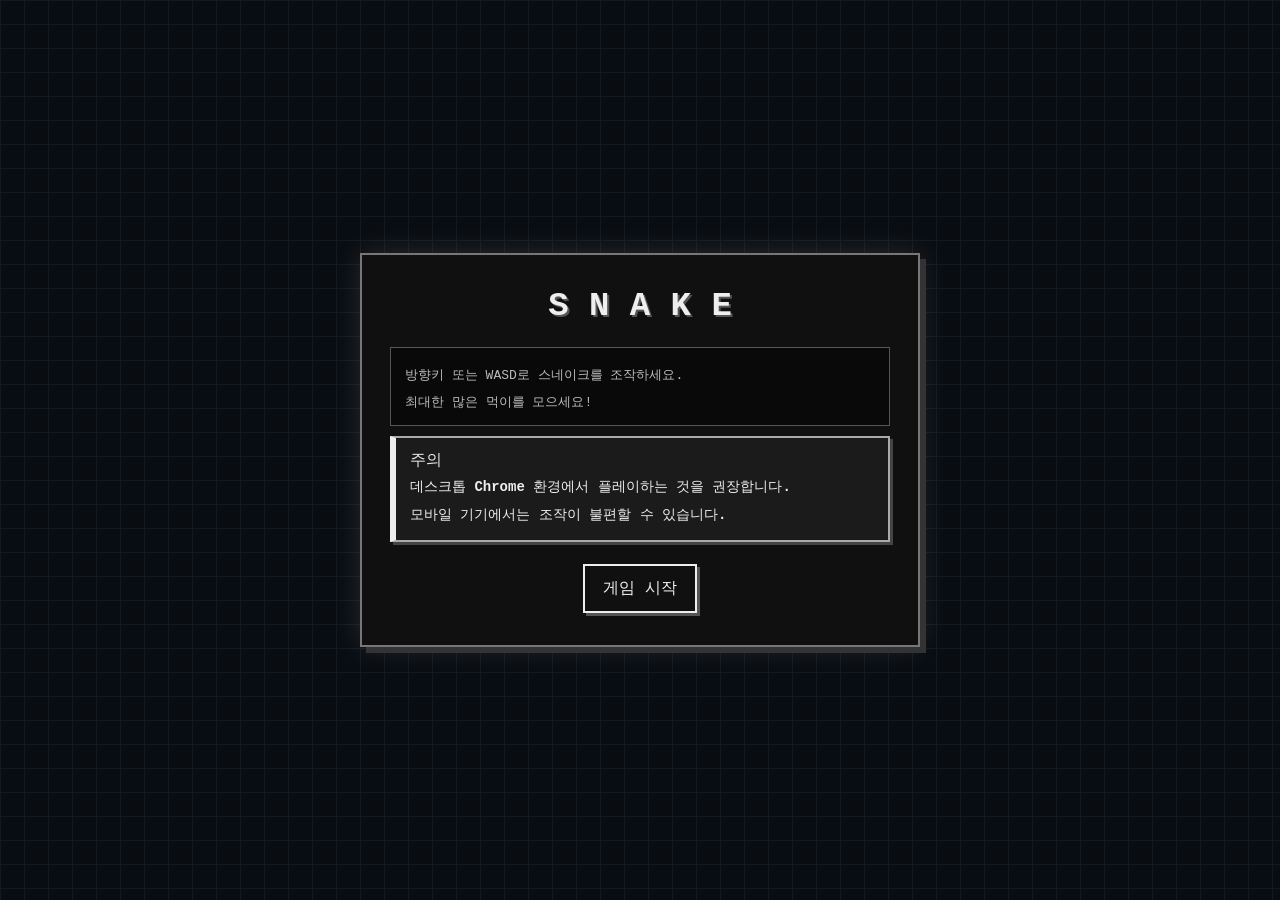
<file: index.html>
<!doctype html>
<html lang="ko">
<head>
    <meta charset="utf-8">
    <meta name="viewport" content="width=device-width, initial-scale=1">
    <meta name="theme-color" content="#090d12">
    <title>Snake · Arcade</title>
    <link rel="stylesheet" href="css/style.css">
</head>
<body>
    <canvas id="barrier" aria-hidden="true"></canvas>
    <main class="title-card">
        <h1>S N A K E</h1>

        <div class="title-messages">
            <section class="message-group" aria-label="게임 안내">
                <p class="message-copy">방향키 또는 WASD로 스네이크를 조작하세요.</p>
                <p class="message-copy">최대한 많은 먹이를 모으세요!</p>
            </section>

            <section class="message-group system-note" aria-label="실행 환경 안내">
                <span>주의</span>
                <p class="message-copy">데스크톱 Chrome 환경에서 플레이하는 것을 권장합니다.</p>
                <p class="message-copy">모바일 기기에서는 조작이 불편할 수 있습니다.</p>
            </section>
        </div>

        <a class="play-link" href="./snake.html">게임 시작</a>
    </main>
</body>
</html>
</file>
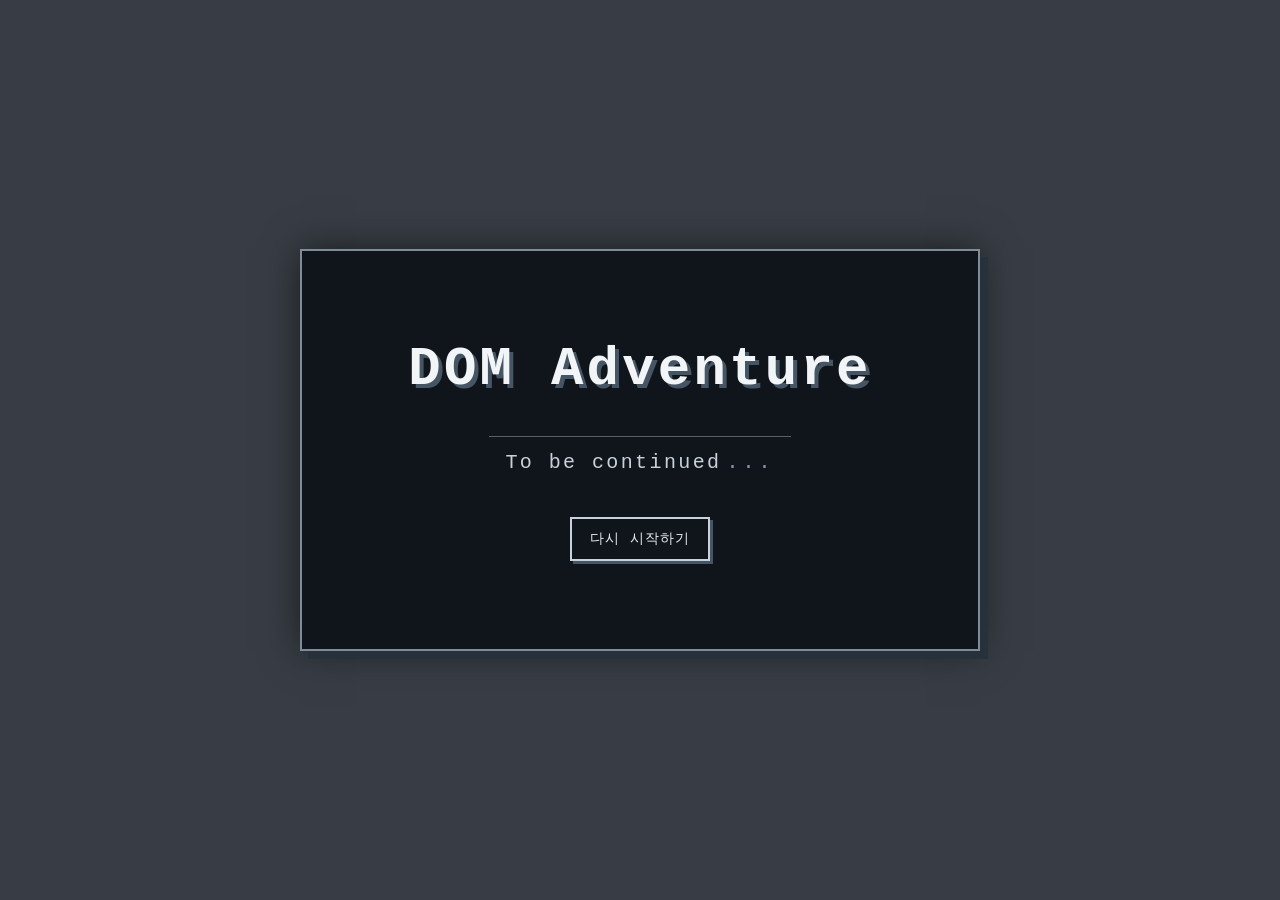
<file: demo-ending.html>
<!DOCTYPE html>
<html lang="en">
<head>
    <meta charset="UTF-8">
    <meta name="viewport" content="width=device-width, initial-scale=1.0">
    <meta name="theme-color" content="#090d12">
    <title>DOM Adventure — To be continued</title>
    <link rel="stylesheet" href="css/style.css">
</head>
<body>
    <main class="ending-card">
        <h1>DOM Adventure</h1>
        <p>To be continued<span class="ending-dots" aria-hidden="true">...</span></p>
        <a class="ending-restart" href="./">다시 시작하기</a>
    </main>
</body>
</html>
</file>
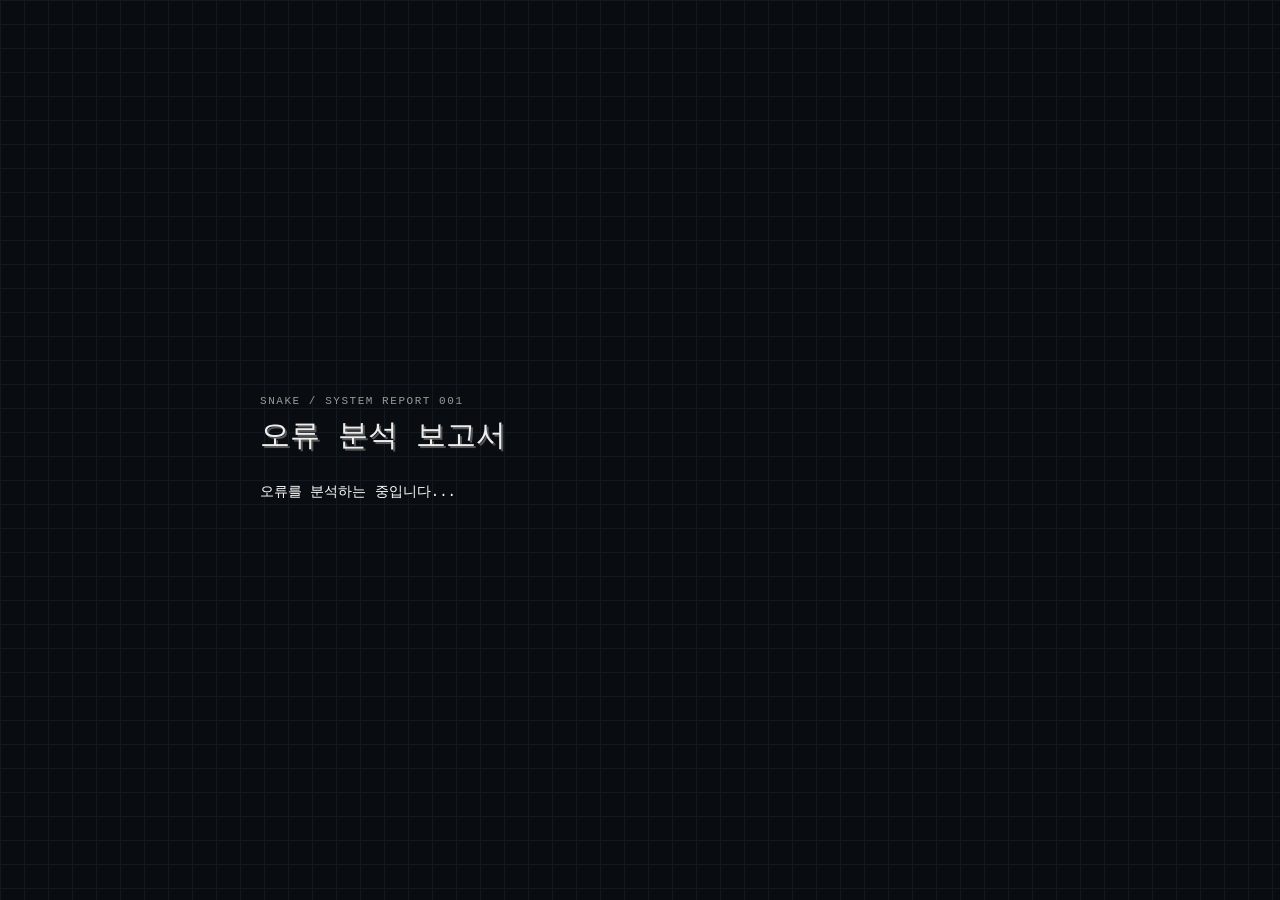
<file: report.html>
<!doctype html>
<html lang="ko">
<head>
    <meta charset="utf-8">
    <meta name="viewport" content="width=device-width, initial-scale=1">
    <meta name="theme-color" content="#090d12">
    <title>#/@?!*#^@#%#%$</title>
    <link rel="stylesheet" href="css/style.css">
    <link rel="stylesheet" href="css/report.css">
    <script src="js/report.js" defer></script>
</head>
<body>
    <canvas id="barrier" aria-hidden="true"></canvas>

    <a class="demo-ending-link" href="./demo-ending.html">#/@?!*#^@#%#%$</a>

    <main class="report-shell">
        <header class="report-header">
            <p class="report-kicker">SNAKE / SYSTEM REPORT 001</p>
            <h1>오류 분석 보고서</h1>
        </header>
        <div class="report-messages" id="report-messages" aria-live="polite" aria-atomic="false"></div>
    </main>
</body>
</html>
</file>
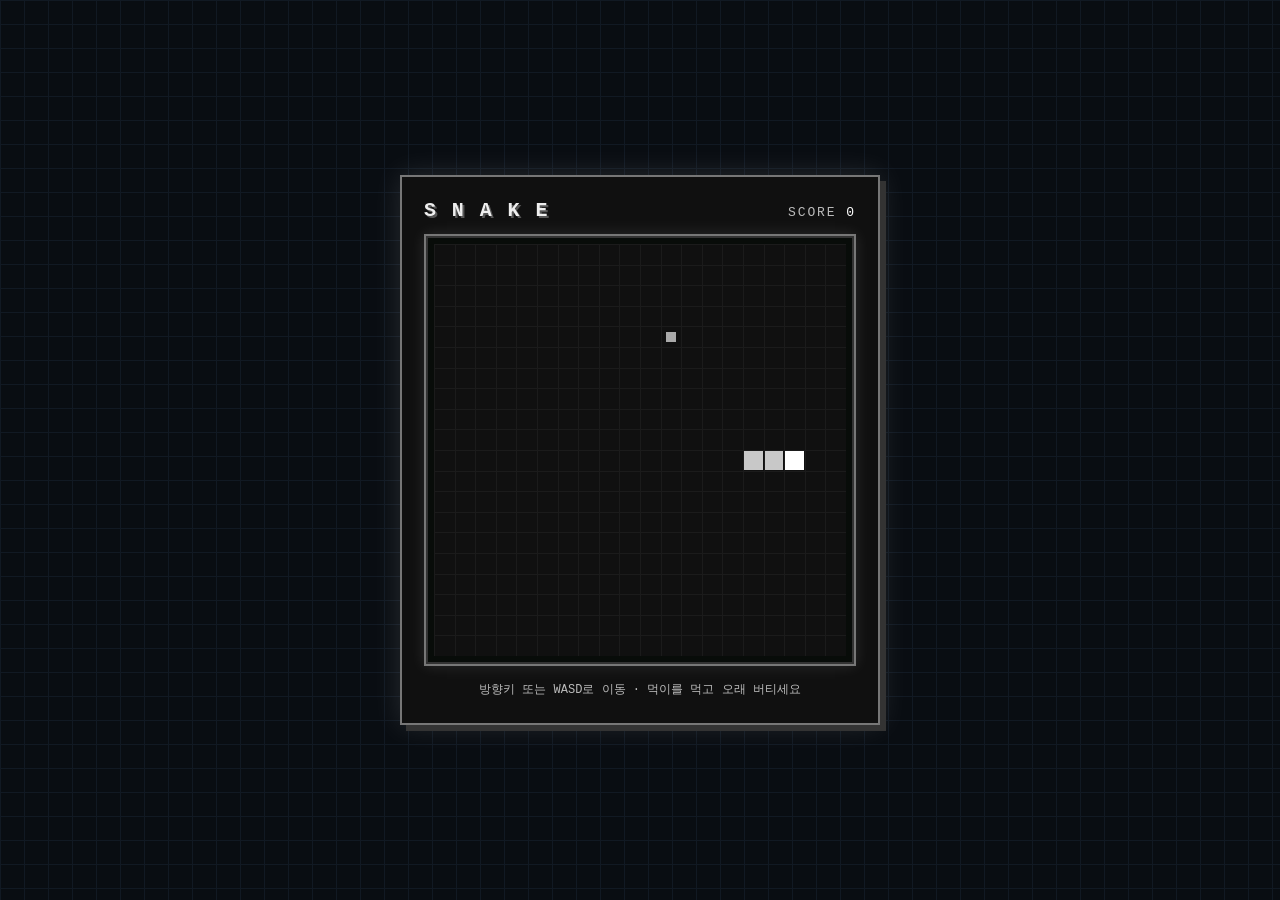
<file: snake.html>
<!doctype html>
<html lang="ko">
<head>
    <meta charset="utf-8">
    <meta name="viewport" content="width=device-width, initial-scale=1">
    <meta name="theme-color" content="#111">
    <title>Snake</title>
    <link rel="stylesheet" href="css/style.css">
    <link rel="stylesheet" href="css/snake.css">
    <script src="js/snake.js" defer></script>
</head>
<body>
    <canvas id="barrier" aria-hidden="true"></canvas>
    <main class="game" aria-labelledby="game-title">
        <header class="game-header">
            <h1 id="game-title">S N A K E</h1>
            <p class="score-line">SCORE <span id="score">0</span></p>
        </header>

        <div class="board-frame" id="board-frame">
            <canvas id="game-board" width="400" height="400" aria-label="Snake 게임 보드"></canvas>
        </div>

        <p class="help" id="game-help">방향키 또는 WASD로 이동 · 먹이를 먹고 오래 버티세요</p>
        <p class="error-message" id="error-message" role="alert" hidden>오류가 발생했습니다. F12를 누르고 "콘솔" 탭으로 이동하여 자세한 정보를 확인하십시오</p>
        <p class="game-over" id="game-over" hidden>GAME OVER · R 키로 다시 시작</p>
    </main>
</body>
</html>
</file>
<file: css/style.css>
:root {
    color-scheme: dark;
    font-family: "Courier New", monospace;
    background: #383d45;
    color: #e5e5e5;
    font-synthesis: none;
}

* { box-sizing: border-box; }

body {
    min-width: 320px;
    min-height: 100vh;
    margin: 0;
    display: grid;
    place-items: center;
    overflow-x: hidden;
    position: relative;
    isolation: isolate;
    background: transparent;
}

#barrier {
    position: fixed;
    z-index: 1;
    inset: 0;
    display: block;
    width: 100vw;
    height: 100vh;
    background-color: #090d12;
    background-image: linear-gradient(#111923 1px, transparent 1px), linear-gradient(90deg, #111923 1px, transparent 1px);
    background-size: 24px 24px;
}

#barrier-dust-canvas {
    position: fixed;
    z-index: 1;
    inset: 0;
    display: block;
    width: 100vw;
    height: 100vh;
    pointer-events: none;
}

.title-card {
    position: relative;
    z-index: 2;
    width: min(100% - 32px, 560px);
    padding: 32px 28px;
    border: 2px solid #777;
    background: #101010;
    box-shadow: 6px 6px 0 #333, 0 0 28px #ffffff20;
    text-align: center;
}

.ending-card {
    position: relative;
    z-index: 2;
    width: min(100% - 32px, 680px);
    padding: clamp(42px, 10vw, 88px) 24px;
    border: 2px solid #7f8b98;
    background: #10151b;
    box-shadow: 8px 8px 0 #27313b, 0 0 36px #0008;
    text-align: center;
}

.ending-card h1 {
    margin: 0;
    color: #f1f5f8;
    font-size: clamp(28px, 7vw, 54px);
    line-height: 1.15;
    letter-spacing: .06em;
    text-shadow: 4px 4px 0 #465563;
}

.ending-card p {
    display: inline-flex;
    align-items: center;
    gap: 5px;
    margin: 34px 0 0;
    padding: 11px 16px;
    border-top: 1px solid #53616e;
    color: #c7d2dc;
    font-size: clamp(15px, 3vw, 20px);
    letter-spacing: .12em;
    line-height: 1.5;
}

.ending-dots {
    color: #8797a5;
    letter-spacing: .2em;
}

.ending-restart {
    display: table;
    margin: 28px auto 0;
    padding: 11px 18px;
    border: 2px solid #c7d2dc;
    color: #e5edf4;
    font-size: 14px;
    font-weight: 700;
    letter-spacing: .08em;
    text-decoration: none;
    box-shadow: 3px 3px 0 #465563;
}

.ending-restart:hover,
.ending-restart:focus-visible {
    outline: none;
    color: #10151b;
    background: #e5edf4;
}

h1 {
    margin: 0;
    color: #eee;
    font-size: 20px;
    font-weight: 700;
    text-shadow: 2px 2px 0 #555;
}

.title-card h1 { margin-bottom: 22px; font-size: clamp(24px, 8vw, 34px); }
.title-messages {
    display: grid;
    gap: 10px;
    text-align: left;
}
.message-group {
    padding: 12px 14px;
    border: 1px solid #555;
    background: #090909;
}
.system-note {
    border: 2px solid #aaa;
    border-left: 6px solid #eee;
    background: #1b1b1b;
    box-shadow: 3px 3px 0 #444;
}
.system-note .message-copy {
    color: #eee;
    font-size: 14px;
    font-weight: 700;
}
.message-label {
    margin: 0 0 8px;
    color: #eee;
    font-size: 11px;
    letter-spacing: .14em;
}
.message-copy {
    margin: 5px 0 0;
    color: #bbb;
    font-size: 13px;
    line-height: 1.65;
}
.title-card .play-link {
    display: inline-block;
    margin-top: 22px;
    padding: 12px 18px;
    border: 2px solid #eee;
    color: #eee;
    font-weight: 700;
    text-decoration: none;
    text-transform: uppercase;
    box-shadow: 3px 3px 0 #555;
}
.title-card .play-link:hover, .title-card .play-link:focus-visible {
    color: #101010;
    background: #eee;
    outline: none;
}

@media (max-width: 420px) {
    .title-card { padding: 26px 18px; }
    .message-group { padding: 11px; }
}

/* 무작위로 색이 바뀌는 블록을 전체 화면 글리치 레이어로 사용합니다. */
.glitch-screen { isolation: isolate; }

#glitch-noise {
    position: fixed;
    z-index: 10;
    inset: 0;
    width: 100vw;
    height: 100vh;
    opacity: .58;
    pointer-events: none;
    image-rendering: pixelated;
}

.glitch-screen .title-card {
    border-color: #62efff;
    box-shadow: 6px 6px 0 #ff3cb8, 0 0 32px #00e5ff50;
}

.glitch-screen h1 { color: #ff73c8; text-shadow: 2px 2px #00e5ff; }
</file>
<file: css/report.css>
.report-shell {
    position: relative;
    z-index: 2;
    width: min(100% - 32px, 760px);
    margin: 24px auto;
}

.report-header {
    padding-bottom: 12px;
}

.report-kicker {
    margin: 0 0 8px;
    color: #999;
    font-size: 11px;
    letter-spacing: .14em;
}

.report-header h1 {
    font-size: clamp(22px, 5vw, 30px);
}

.report-messages {
    display: grid;
    gap: 16px;
    padding-top: 12px;
}

.report-message {
    margin: 0;
    color: #ddd;
    font-size: 14px;
    line-height: 1.8;
}

.report-status { color: #fff; }
.report-diagnosis { color: #aaa; }
.report-alert {
    padding-left: 14px;
    border-left: 2px solid #eee;
    color: #fff;
    font-weight: 700;
}

.report-action, .demo-ending-link {
    display: inline-block;
    padding: 11px 14px;
    border: 2px solid #eee;
    background: #111;
    color: #eee;
    font: inherit;
    font-weight: 700;
    text-decoration: none;
    box-shadow: 3px 3px 0 #555;
}

.report-action { cursor: pointer; }
.report-action:hover, .report-action:focus-visible,
.demo-ending-link:hover, .demo-ending-link:focus-visible {
    outline: none;
    background: #eee;
    color: #111;
}

.guide-navigation {
    display: flex;
    align-items: center;
    justify-content: space-between;
    gap: 12px;
    margin-top: 20px;
    padding-top: 12px;
    border-top: 1px solid #555;
}

.guide-nav-button {
    min-width: 88px;
    padding: 9px 12px;
    border: 1px solid #aaa;
    background: #111;
    color: #eee;
    font: inherit;
    cursor: pointer;
}

.guide-nav-button:hover:not(:disabled), .guide-nav-button:focus-visible {
    outline: none;
    background: #eee;
    color: #111;
}

.guide-nav-button:disabled {
    color: #777;
    cursor: default;
}

.guide-step-count {
    color: #999;
    font-size: 12px;
    font-variant-numeric: tabular-nums;
}

.guide-step {
    padding: 0;
}

.guide-step + .guide-step {
    padding-top: 14px;
    border-top: 1px solid #555;
}

.guide-step h2 {
    margin: 0 0 9px;
    color: #fff;
    font-size: 15px;
}

.guide-step p {
    margin: 7px 0 0;
    color: #ccc;
    font-size: 13px;
    line-height: 1.8;
}

.code-example {
    overflow-x: auto;
    margin: 10px 0 0;
    padding: 12px;
    border: 1px solid #444;
    background: #050505;
    color: #f1f1f1;
    font: 12px/1.7 "Courier New", monospace;
    white-space: pre-wrap;
    overflow-wrap: anywhere;
}

.sample-table {
    width: 100%;
    margin-top: 12px;
    border-collapse: collapse;
    table-layout: fixed;
}

.sample-table th, .sample-table td {
    width: 50%;
    padding: 8px;
    border-bottom: 1px solid #555;
    text-align: left;
    vertical-align: top;
}

.sample-table th {
    color: #aaa;
    font-size: 11px;
    font-weight: 400;
}

.sample-table td + td, .sample-table th + th {
    border-left: 1px solid #555;
}

.fruit-grid {
    display: flex;
    flex-wrap: wrap;
    gap: 7px;
}

.fruit-block {
    display: flex;
    flex: 1 1 calc((100% - 7px) / 2);
    max-width: calc((100% - 7px) / 2);
    min-width: 0;
    min-height: 62px;
    flex-direction: column;
    align-items: center;
    justify-content: center;
    gap: 4px;
    border: 1px solid transparent;
    border-radius: 14px;
    box-shadow: 0 3px 0 #0003;
    color: #393037;
    text-align: center;
    transition: transform 120ms ease, box-shadow 120ms ease;
}

.fruit-block:hover {
    transform: translateY(-2px);
    box-shadow: 0 5px 0 #0003;
}

#apple { border-color: #ef9aa2; background: #ffe0e3; }
#banana { border-color: #e8ca65; background: #fff4c9; }
#cherry { border-color: #ed90aa; background: #ffe0eb; }
#grapes { border-color: #b4a0e7; background: #eee7ff; }
#orange { border-color: #e8a15d; background: #ffead5; }
#peach { border-color: #e9a28d; background: #ffe6dc; }
#strawberry { border-color: #ed9aad; background: #ffe3e9; }
#watermelon { border-color: #87c991; background: #e3f8e5; }
#pineapple { border-color: #ddc15e; background: #fff3c4; }

.fruit-emoji { font-size: 24px; line-height: 1; }
.fruit-id { color: inherit; font: 10px "Courier New", monospace; }

.fruit-reset-button {
    display: block;
    margin: 12px auto 0;
    padding: 7px 11px;
    border: 1px solid #c5a9dc;
    border-radius: 999px;
    background: #f3e8ff;
    color: #49355c;
    font: 12px "Courier New", monospace;
    cursor: pointer;
}

.fruit-reset-button:hover, .fruit-reset-button:focus-visible {
    outline: 2px solid #d6b8f2;
    outline-offset: 2px;
    background: #ead6ff;
}

.table-code {
    max-height: 390px;
    margin: 0;
    padding: 8px;
    font-size: 10px;
}

.demo-ending-link {
    position: fixed;
    z-index: 0;
    right: 18px;
    bottom: 18px;
}

@media (max-width: 560px) {
    .report-shell { width: min(100% - 28px, 760px); margin: 18px auto; }
    .sample-table th, .sample-table td { padding: 6px 4px; }
    .fruit-grid { gap: 4px; }
    .fruit-block { min-height: 54px; }
    .fruit-emoji { font-size: 19px; }
    .fruit-id { font-size: 9px; }
}

@media (min-width: 680px) {
    .fruit-block {
        flex-basis: calc((100% - 14px) / 3);
        max-width: calc((100% - 14px) / 3);
    }
}
</file>
<file: css/snake.css>
/* 스네이크 게임 보드와 점수, 안내 문구에만 적용하는 스타일입니다. */
.game {
    position: relative;
    z-index: 2;
    width: min(100% - 32px, 480px);
    padding: 22px;
    border: 2px solid #777;
    background: #101010;
    box-shadow: 6px 6px 0 #333, 0 0 28px #ffffff20;
    text-align: center;
}

.game-header {
    display: flex;
    align-items: baseline;
    justify-content: space-between;
    margin: 0 0 12px;
    letter-spacing: .12em;
}

.score-line { margin: 0; color: #bbb; font-size: 13px; }
#score { color: #fff; }

.board-frame {
    width: 100%;
    padding: 8px;
    border: 2px solid #777;
    background: #080c09;
    box-shadow: inset 0 0 0 2px #333, 0 0 14px #ffffff1c;
    transition: transform 180ms ease, filter 180ms ease;
}

#game-board {
    display: block;
    width: 100%;
    height: auto;
    image-rendering: pixelated;
    background: #101010;
}

.help, .game-over, .error-message {
    min-height: 1.4em;
    margin: 14px 0 0;
    color: #bbb;
    font-size: 12px;
    line-height: 1.7;
}

.error-message { color: #fff; }

.board-frame.is-distorted {
    transform: translate(2px, -1px) skewX(.35deg);
    filter: contrast(1.18) brightness(.82);
}

.glitch-screen .game {
    border-color: #62efff;
    box-shadow: 6px 6px 0 #ff3cb8, 0 0 32px #00e5ff50;
}
</file>
